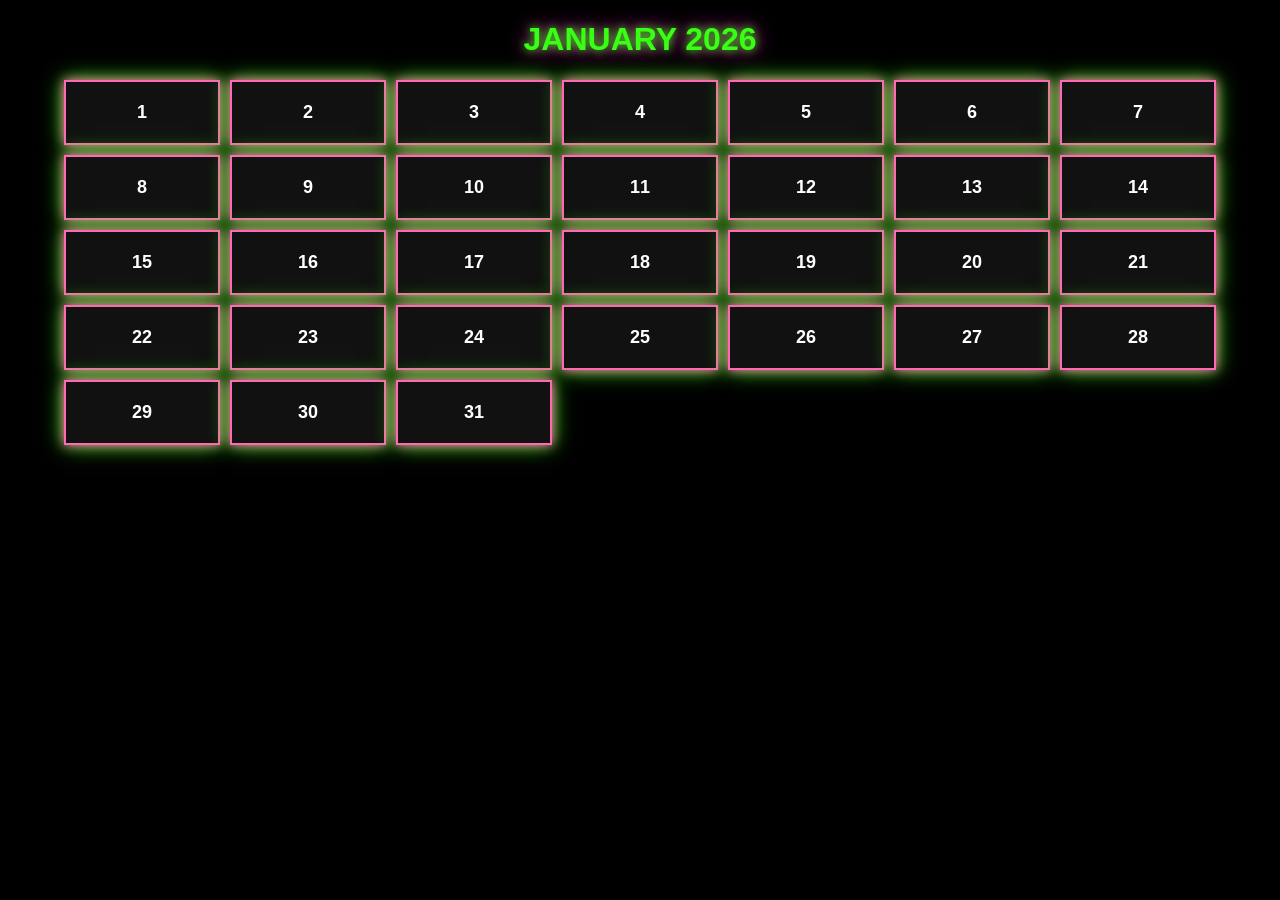
<file: calendar.html>
<!DOCTYPE html>
<html lang="en">
<head>
<meta charset="UTF-8">
<title>Calendar</title>
<link rel="stylesheet" href="calendar.css">
</head>

<body>

<div class="calendar">

    <h1>JANUARY 2026</h1>

    <div class="grid">



        <!--DAYS-->
        <div class="day" onclick="openNote(this)">1</div>
        <div class="day" onclick="openNote(this)">2</div>
        <div class="day" onclick="openNote(this)">3</div>
        <div class="day" onclick="openNote(this)">4</div>
        <div class="day" onclick="openNote(this)">5</div>
        <div class="day" onclick="openNote(this)">6</div>
        <div class="day" onclick="openNote(this)">7</div>
        <div class="day" onclick="openNote(this)">8</div>
        <div class="day" onclick="openNote(this)">9</div>
        <div class="day" onclick="openNote(this)">10</div>
        <div class="day" onclick="openNote(this)">11</div>
        <div class="day" onclick="openNote(this)">12</div>
        <div class="day" onclick="openNote(this)">13</div>
        <div class="day" onclick="openNote(this)">14</div>
        <div class="day" onclick="openNote(this)">15</div>
        <div class="day" onclick="openNote(this)">16</div>
        <div class="day" onclick="openNote(this)">17</div>
        <div class="day" onclick="openNote(this)">18</div>
        <div class="day" onclick="openNote(this)">19</div>
        <div class="day" onclick="openNote(this)">20</div>
        <div class="day" onclick="openNote(this)">21</div>
        <div class="day" onclick="openNote(this)">22</div>
        <div class="day" onclick="openNote(this)">23</div>
        <div class="day" onclick="openNote(this)">24</div>
        <div class="day" onclick="openNote(this)">25</div>
        <div class="day" onclick="openNote(this)">26</div>
        <div class="day" onclick="openNote(this)">27</div>
        <div class="day" onclick="openNote(this)">28</div>
        <div class="day" onclick="openNote(this)">29</div>
        <div class="day" onclick="openNote(this)">30</div>
        <div class="day" onclick="openNote(this)">31</div>

    </div>
</div>

<script src="calendar.js"></script>
</body>
</html>
</file>
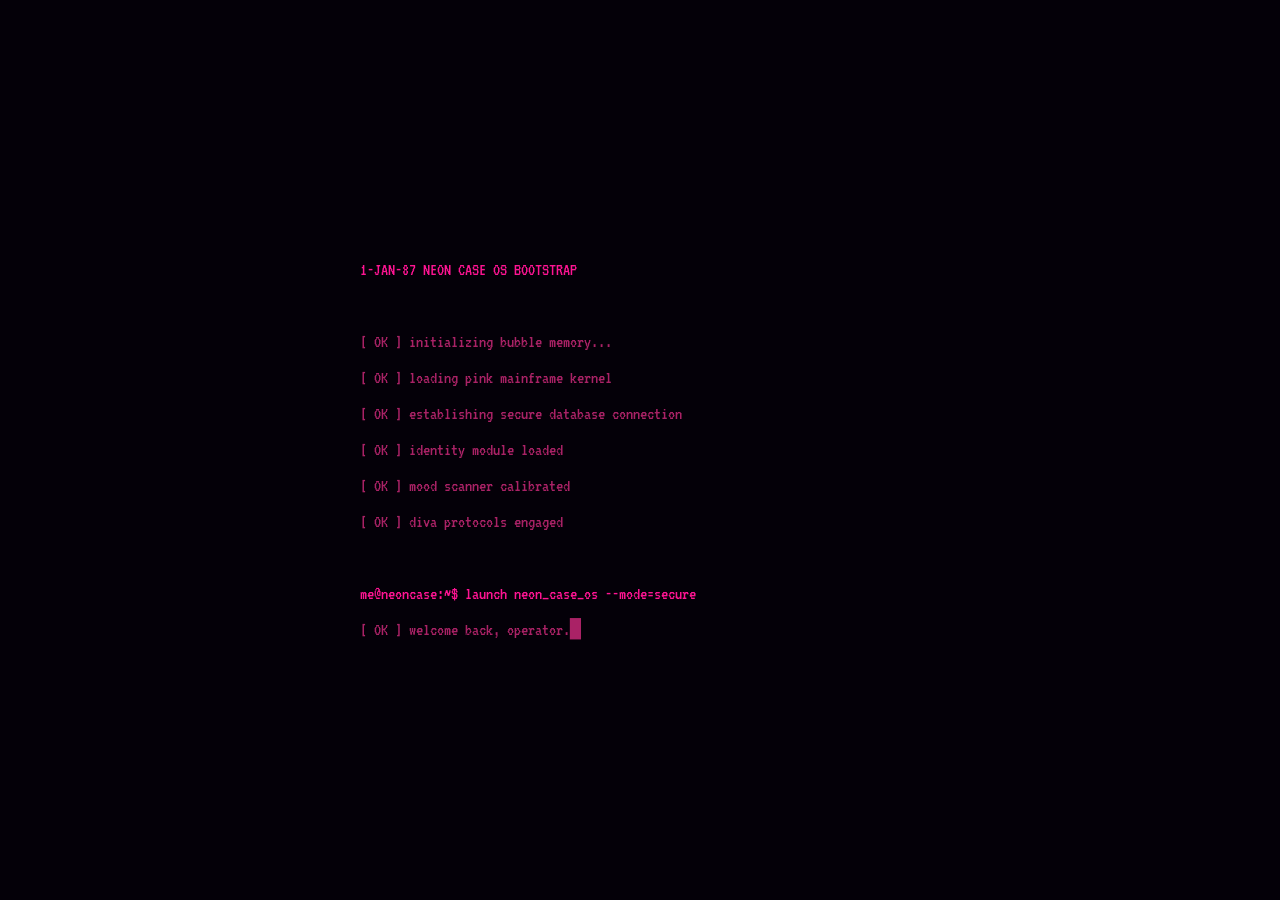
<file: casefiles.html>
<!DOCTYPE html>
<html lang="en">
<head>
<meta charset="UTF-8">
<meta name="viewport" content="width=device-width, initial-scale=1.0">
<title>NEON CASE OS</title>
<link href="https://fonts.googleapis.com/css2?family=Share+Tech+Mono&family=VT323&family=Orbitron:wght@700;900&display=swap" rel="stylesheet">
<link rel="stylesheet" href="casefiles.css">
</head>
<body>

<!-- BOOT -->
<div id="bootScreen">
  <div id="bootText"></div>
</div>

<!-- SCREEN 1: FORM -->
<div class="screen" id="formScreen">
  <div class="os-topbar">
    <span>NEON CASE OS &nbsp; 1-JAN-87 &nbsp; SECURE SYSTEM</span>
    <span id="osClock">00:00</span>
  </div>
  <div class="os-body">
    <div class="os-menubar">
      <span>File</span><span>Edit</span><span>View</span><span>System</span><span>Help</span>
    </div>
    <div class="os-content">
      <!-- file list -->
      <div class="os-list">
        <div class="os-list-header">
          <span>Field</span><span style="text-align:right">Status</span>
        </div>
        <div class="os-row" onclick="selectField('name')">
          <span class="os-row-left">Identity Name</span>
          <span class="os-row-right" id="status-name">Empty</span>
        </div>
        <div class="os-row" onclick="selectField('age')">
          <span class="os-row-left">Age</span>
          <span class="os-row-right" id="status-age">Empty</span>
        </div>
        <div class="os-row" onclick="selectField('nodetype')">
          <span class="os-row-left">Node Type</span>
          <span class="os-row-right" id="status-nodetype">Star Node</span>
        </div>
        <div class="os-row" onclick="selectField('mood')">
          <span class="os-row-left">Current Mood</span>
          <span class="os-row-right" id="status-mood">Empty</span>
        </div>
        <div class="os-row" onclick="selectField('beliefs')">
          <span class="os-row-left">Morally Grey Input</span>
          <span class="os-row-right" id="status-beliefs">Empty</span>
        </div>
        <div class="os-row" onclick="selectField('skill')">
          <span class="os-row-left">Skill Level</span>
          <span class="os-row-right" id="status-skill">5</span>
        </div>
        <div class="os-row" onclick="selectField('chaos')">
          <span class="os-row-left">Chaos Rating</span>
          <span class="os-row-right" id="status-chaos">5</span>
        </div>
        <div class="os-row" id="upload-row" onclick="doUpload()" style="margin-top:8px; border:1px solid var(--pink); background:var(--faint);">
          <span class="os-row-left">▶ UPLOAD TO SYSTEM</span>
          <span class="os-row-right">Run</span>
        </div>
      </div>

      <!-- sidebar inputs -->
      <div class="os-sidebar">
        <div class="os-sidebar-title">FIELD INPUT</div>

        <div id="input-name" class="field-input">
          <div class="os-sidebar-row"><span class="os-sidebar-key">Device</span><span style="font-size:15px;color:var(--muted)">Case Node</span></div>
          <div class="os-sidebar-row"><span class="os-sidebar-key">Subject</span><span style="font-size:15px;color:var(--muted)">Identity</span></div>
          <div class="os-sidebar-row" style="margin-top:8px;"><span class="os-sidebar-key">Name</span><input class="os-sidebar-val" id="nameVal" placeholder="enter..." oninput="updateStatus('name',this.value)" /></div>
        </div>

        <div id="input-age" class="field-input" style="display:none">
          <div class="os-sidebar-row"><span class="os-sidebar-key">Kind</span><span style="font-size:15px;color:var(--muted)">Integer</span></div>
          <div class="os-sidebar-row" style="margin-top:8px;"><span class="os-sidebar-key">Age</span><input class="os-sidebar-val" id="ageVal" type="number" placeholder="enter..." oninput="updateStatus('age',this.value)" /></div>
        </div>

        <div id="input-nodetype" class="field-input" style="display:none">
          <div class="os-sidebar-row"><span class="os-sidebar-key">Kind</span><span style="font-size:15px;color:var(--muted)">Enum</span></div>
          <div class="os-sidebar-row" style="margin-top:8px;"><span class="os-sidebar-key">Type</span>
            <select class="os-sidebar-val" id="nodetypeVal" onchange="updateStatus('nodetype',this.value)">
              <option value="STAR NODE">Star Node</option>
              <option value="ICON NODE">Icon Node</option>
              <option value="DIVA NODE">Diva Node</option>
            </select>
          </div>
        </div>

        <div id="input-mood" class="field-input" style="display:none">
          <div class="os-sidebar-row"><span class="os-sidebar-key">Kind</span><span style="font-size:15px;color:var(--muted)">String</span></div>
          <div class="os-sidebar-row" style="margin-top:8px;"><span class="os-sidebar-key">Mood</span><input class="os-sidebar-val" id="moodVal" placeholder="type mood..." oninput="updateStatus('mood',this.value)" /></div>
        </div>

        <div id="input-beliefs" class="field-input" style="display:none">
          <div class="os-sidebar-row"><span class="os-sidebar-key">Kind</span><span style="font-size:15px;color:var(--muted)">String</span></div>
          <div class="os-sidebar-row" style="margin-top:8px;"><span class="os-sidebar-key">Belief</span><input class="os-sidebar-val" id="beliefsVal" placeholder="enter..." oninput="updateStatus('beliefs',this.value)" /></div>
        </div>

        <div id="input-skill" class="field-input" style="display:none">
          <div class="os-sidebar-row"><span class="os-sidebar-key">Kind</span><span style="font-size:15px;color:var(--muted)">1–10</span></div>
          <div class="os-sidebar-row" style="margin-top:8px;"><span class="os-sidebar-key">Skill</span>
            <select class="os-sidebar-val" id="skillVal" onchange="updateStatus('skill',this.value)">
              <option>1</option><option>2</option><option>3</option><option>4</option>
              <option value="5" selected>5</option><option>6</option><option>7</option><option>8</option><option>9</option><option>10</option>
            </select>
          </div>
        </div>

        <div id="input-chaos" class="field-input" style="display:none">
          <div class="os-sidebar-row"><span class="os-sidebar-key">Kind</span><span style="font-size:15px;color:var(--muted)">1–10</span></div>
          <div class="os-sidebar-row" style="margin-top:8px;"><span class="os-sidebar-key">Chaos</span>
            <select class="os-sidebar-val" id="chaosVal" onchange="updateStatus('chaos',this.value)">
              <option>1</option><option>2</option><option>3</option><option>4</option>
              <option value="5" selected>5</option><option>6</option><option>7</option><option>8</option><option>9</option><option>10</option>
            </select>
          </div>
        </div>

        <div style="margin-top:14px; border-top:1px solid var(--dim); padding-top:10px;">
          <div class="os-pixel-preview">
            <canvas id="previewCanvas" width="80" height="80"></canvas>
            <div class="os-pixel-label">// PREVIEW</div>
          </div>
        </div>
      </div>
    </div>

    <div class="os-status">
      <span class="os-status-left">Select a field and confirm. Or press CODE-? for help</span>
      <button class="upload-btn" onclick="doUpload()">▶ UPLOAD TO SYSTEM</button>
    </div>
  </div>
</div>

<!-- SCREEN 2: PROFILE CARD -->
<div class="screen" id="profileScreen">
  <div class="card">
    <div class="card-topbar">
      <span>NEON CASE OS &nbsp;///&nbsp; CASE FILE</span>
      <button class="back-btn" onclick="goBack()">◀ BACK</button>
    </div>
    <div class="card-body">
      <!-- LEFT -->
      <div class="card-left">
        <div class="card-art">
          <canvas id="profileArt" width="160" height="160"></canvas>
        </div>
        <div class="card-art-label">
          <span>// PIXEL_ID</span>
          <span id="profileId">--</span>
        </div>
        <div class="card-badges">
          <div class="badge">
            <span class="badge-key">// SKILL_</span>
            <span class="dot-meter" id="skillDots"></span>
          </div>
          <div class="badge">
            <span class="badge-key">// CHAOS_</span>
            <span class="dot-meter" id="chaosDots"></span>
          </div>
          <div class="badge">
            <span class="badge-key">// NODE_</span>
            <span id="nodeDisplay" style="color:var(--pink);font-size:11px"></span>
          </div>
          <div class="badge">
            <span class="badge-key">// STATUS_</span>
            <span style="color:var(--bright);font-size:11px">ACTIVE</span>
          </div>
        </div>
      </div>
      <!-- RIGHT -->
      <div class="card-right">
        <div class="card-right-header">
          <div class="card-handle">// CASE_OPERATOR_PROFILE_</div>
          <div class="card-name" id="profileName">--</div>
          <div class="card-type-pill" id="profileType">--</div>
        </div>
        <div class="card-stats">
          <div class="stat-row">
            <div class="stat-key"><span class="sl">//</span>AGE_</div>
            <div class="stat-val" id="profileAge">--</div>
          </div>
          <div class="stat-row">
            <div class="stat-key"><span class="sl">//</span>CURRENT_MOOD_</div>
            <div class="stat-val" id="profileMood">--</div>
          </div>
          <div class="stat-row">
            <div class="stat-key"><span class="sl">//</span>BELIEF_STRING_</div>
            <div class="stat-val" id="profileBelief">--</div>
          </div>
          <div class="stat-row">
            <div class="stat-key"><span class="sl">//</span>CREATED_</div>
            <div class="stat-val" id="profileDate">--</div>
          </div>
        </div>
        <div class="card-big" id="profileBig">--</div>
        <div class="card-waveform" id="waveform"></div>
      </div>
    </div>
    <div class="card-footer">
      <span>NEON CASE OS &nbsp; // &nbsp; SECURE DATABASE ACTIVE</span>
      <span id="profileFooterDate">--</span>
    </div>
  </div>
</div>

<script src="casefiles.js"></script>
</body>
</html>
</file>
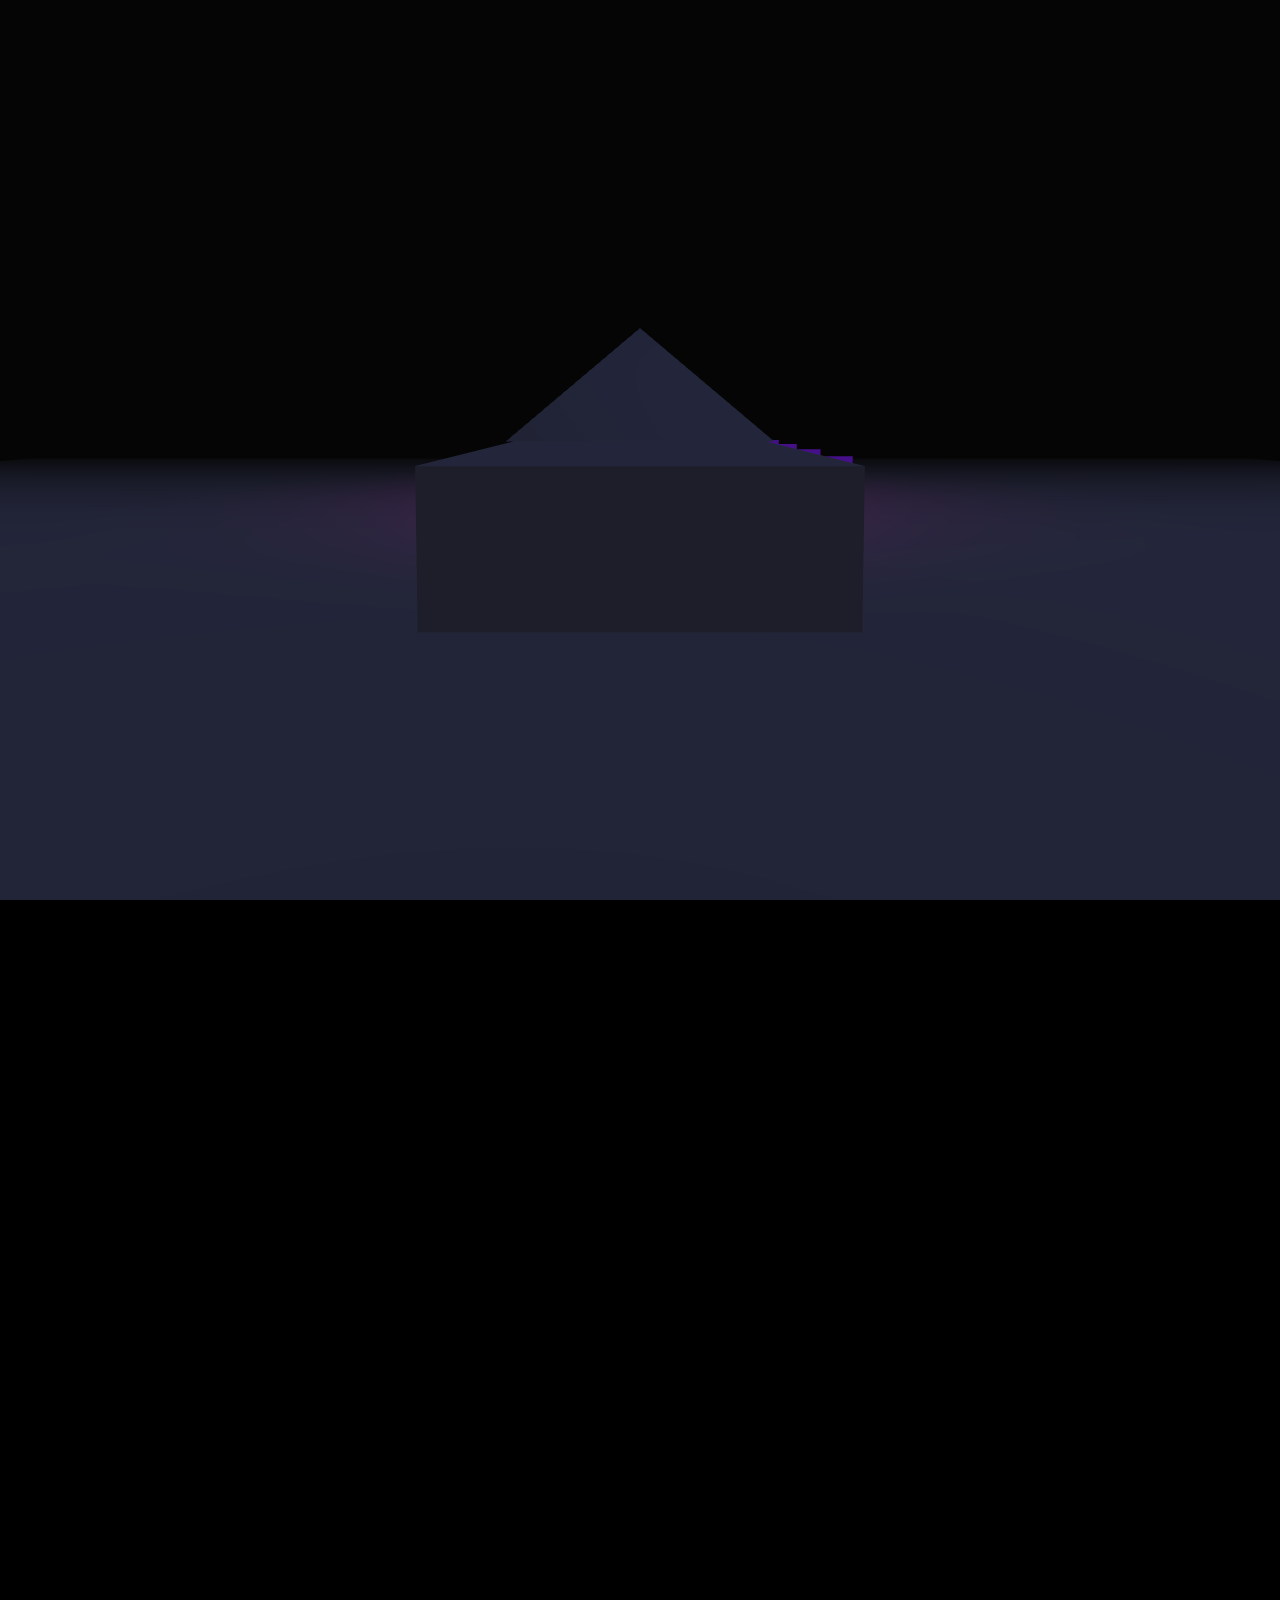
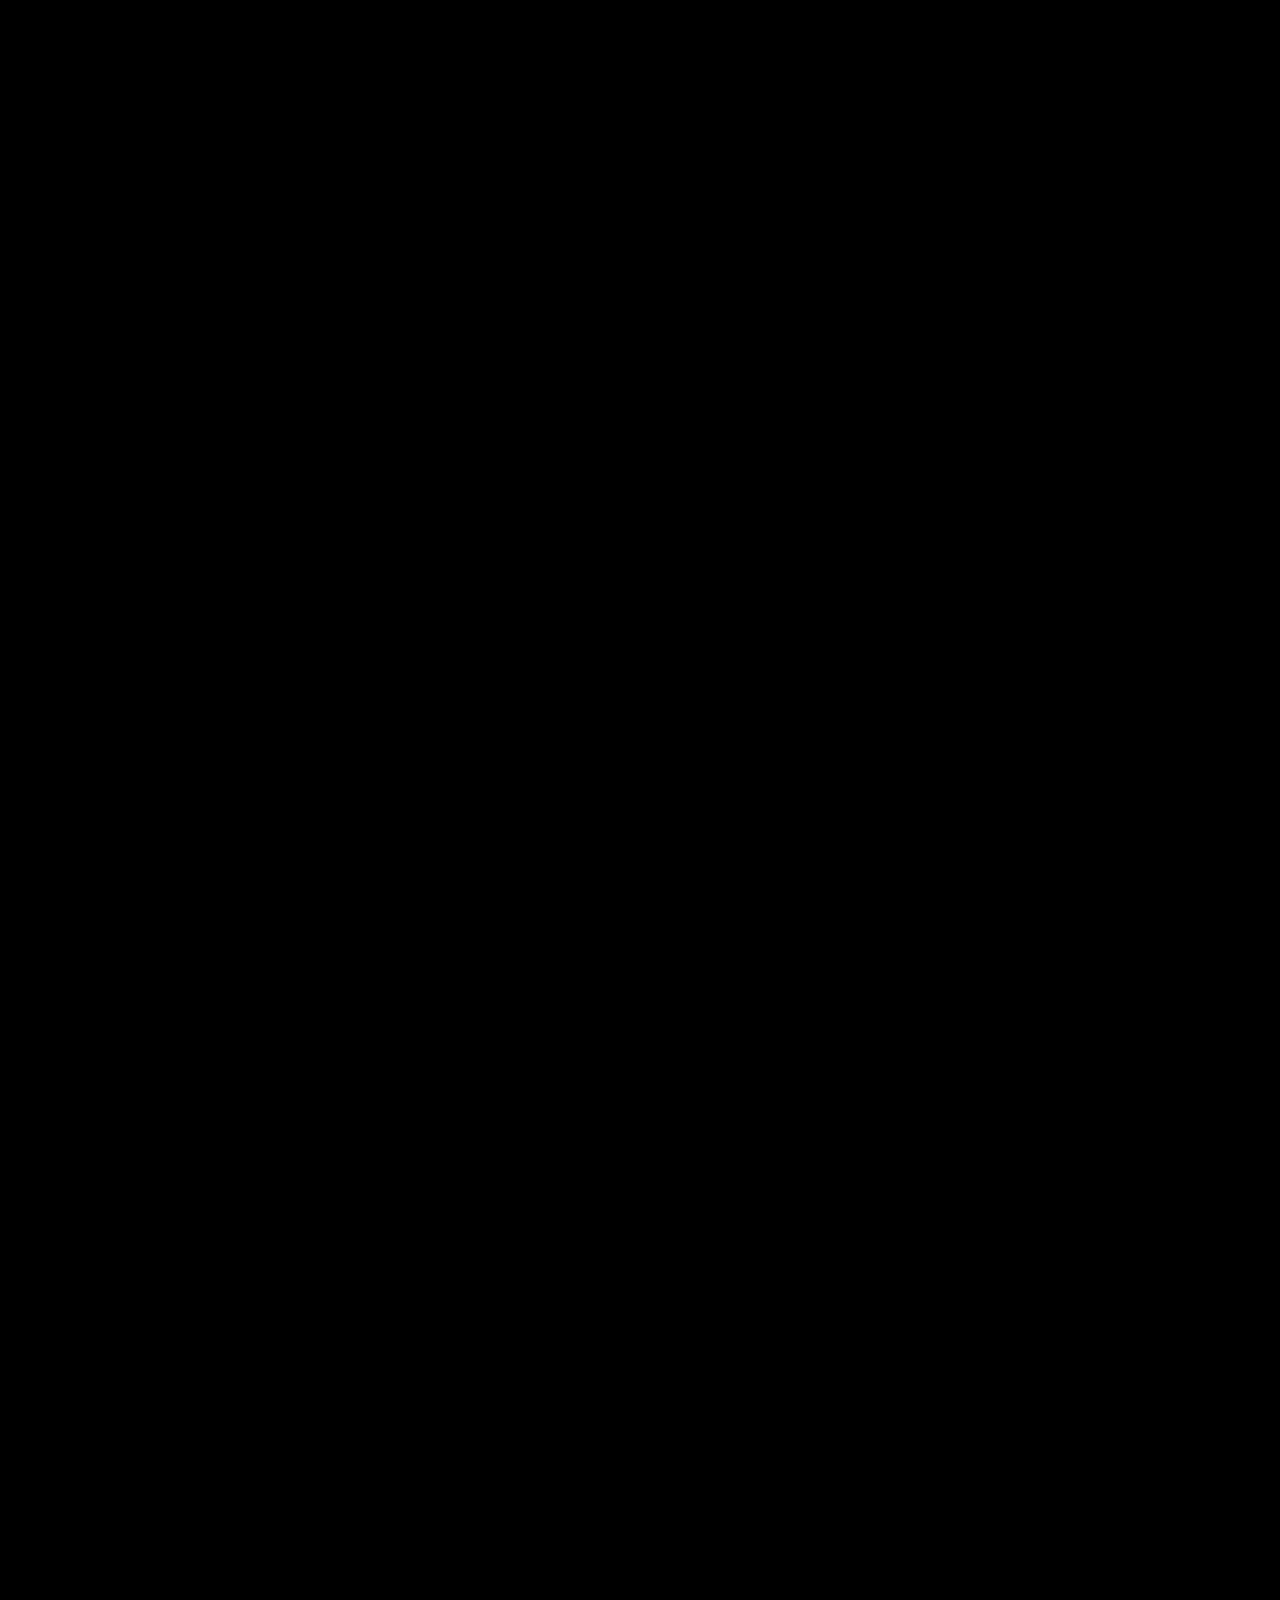
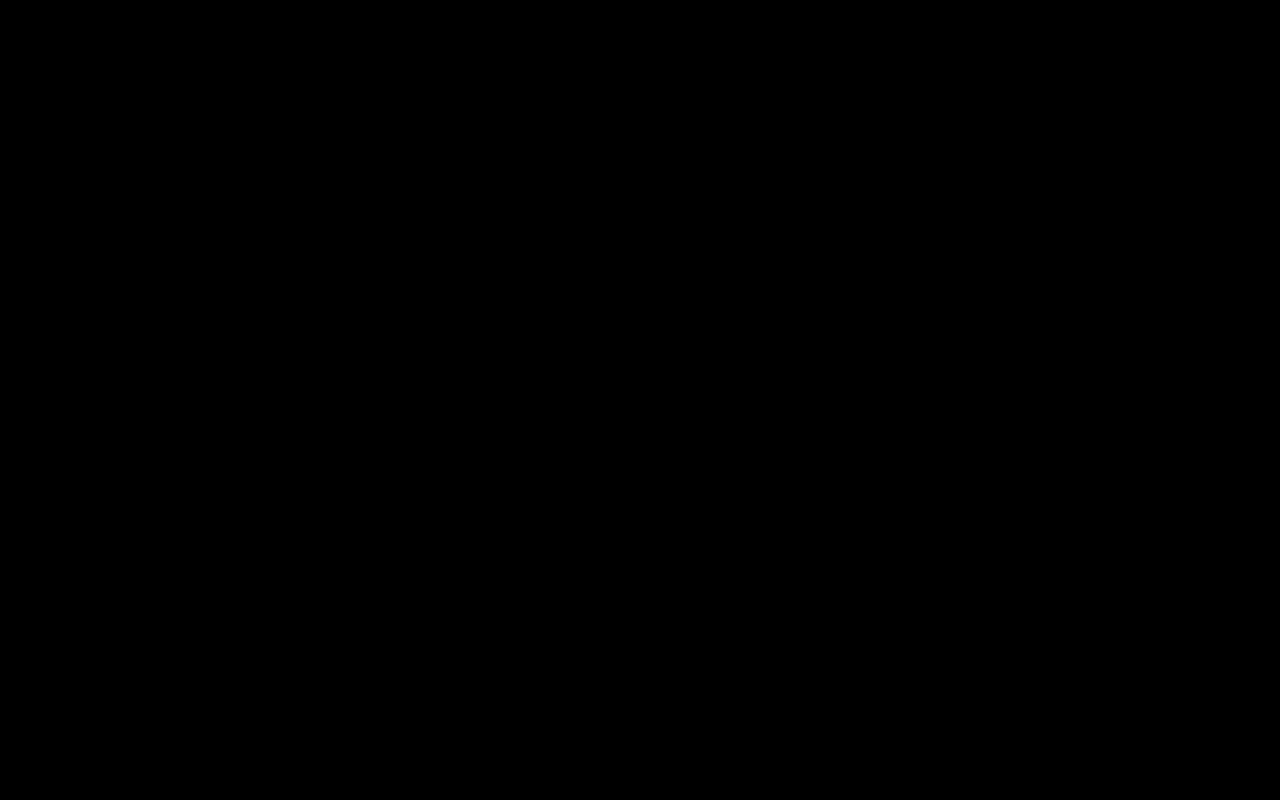
<file: council.html>
<!DOCTYPE html>
<html>
<head>
  <title>Church Experience</title>
  <style>
    body {
      margin: 0;
      height: 4000px;
      background: black;
    }
    canvas {
      position: fixed;
      top: 0;
      left: 0;
    }
  </style>
</head>
<body>

<!-- LOCAL THREE.JS -->
<script src="./three.js"></script>

<script>
// SCENE
const scene = new THREE.Scene();
scene.background = new THREE.Color(0x050505);
scene.fog = new THREE.Fog(0x050505, 20, 80);

// CAMERA
const camera = new THREE.PerspectiveCamera(
  60,
  window.innerWidth / window.innerHeight,
  0.1,
  1000
);

// RENDERER
const renderer = new THREE.WebGLRenderer({ antialias: true });
renderer.setSize(window.innerWidth, window.innerHeight);
document.body.appendChild(renderer.domElement);

// LIGHTING (balanced cinematic)
const ambient = new THREE.AmbientLight(0xffffff, 0.4);
scene.add(ambient);

const moonLight = new THREE.DirectionalLight(0x8899ff, 1);
moonLight.position.set(5, 10, 5);
scene.add(moonLight);

const altarLight = new THREE.PointLight(0xff00ff, 3, 25);
altarLight.position.set(0, 3, -25);
scene.add(altarLight);

// MATERIALS
const stoneMaterial = new THREE.MeshStandardMaterial({
  color: 0x2a2a2a,
  roughness: 0.95,
  metalness: 0.1
});

const glowMaterial = new THREE.MeshStandardMaterial({
  color: 0x111111,
  emissive: 0x5500aa,
  emissiveIntensity: 0.6
});

// FLOOR
const floor = new THREE.Mesh(
  new THREE.PlaneGeometry(100, 100),
  stoneMaterial
);
floor.rotation.x = -Math.PI / 2;
scene.add(floor);

// CHURCH BODY
const church = new THREE.Mesh(
  new THREE.BoxGeometry(8, 6, 30),
  stoneMaterial
);
church.position.z = -15;
scene.add(church);

// ROOF
const roof = new THREE.Mesh(
  new THREE.ConeGeometry(6, 4, 4),
  stoneMaterial
);
roof.position.set(0, 5, -15);
roof.rotation.y = Math.PI / 4;
scene.add(roof);

// GLOWING WINDOWS
for (let i = -4; i <= 4; i++) {
  const win = new THREE.Mesh(
    new THREE.PlaneGeometry(1, 2),
    glowMaterial
  );
  win.position.set(4.1, 2, -15 + i * 3);
  scene.add(win);
}

// ALTAR
const altar = new THREE.Mesh(
  new THREE.BoxGeometry(3, 2, 1),
  glowMaterial
);
altar.position.set(0, 1, -25);
scene.add(altar);

// TAROT CARDS
const cards = [];
const radius = 4;

for (let i = 0; i < 6; i++) {
  const card = new THREE.Mesh(
    new THREE.PlaneGeometry(1.5, 2),
    new THREE.MeshStandardMaterial({
      color: 0xffffff,
      emissive: 0x5500ff,
      emissiveIntensity: 0.6
    })
  );
  scene.add(card);
  cards.push(card);
}

// CLICK INTERACTION
const raycaster = new THREE.Raycaster();
const mouse = new THREE.Vector2();

window.addEventListener("click", (event) => {
  mouse.x = (event.clientX / window.innerWidth) * 2 - 1;
  mouse.y = -(event.clientY / window.innerHeight) * 2 + 1;

  raycaster.setFromCamera(mouse, camera);
  const intersects = raycaster.intersectObjects(cards);

  if (intersects.length > 0) {
    intersects[0].object.material.emissive.set(0xff0000);
  }
});

// SMOOTH SCROLL CAMERA
let targetZ = 20;
let currentZ = 20;

window.addEventListener("scroll", () => {
  const maxScroll = document.body.scrollHeight - window.innerHeight;
  const scrollProgress = window.scrollY / maxScroll;

  // smooth journey from outside → inside → altar
  targetZ = 20 - scrollProgress * 45;
});

// START POSITION
camera.position.set(0, 4, 20);

// ANIMATION
function animate() {
  requestAnimationFrame(animate);
  currentZ = Math.max(-25, Math.min(20, currentZ));
camera.position.z = currentZ;

  // smooth camera movement
  currentZ += (targetZ - currentZ) * 0.05;
  camera.position.z = currentZ;

  // always look toward altar
  camera.lookAt(0, 2, -25);

  // ORBIT CARDS
  const time = Date.now() * 0.001;

  cards.forEach((card, i) => {
    const angle = time + (i / cards.length) * Math.PI * 2;

    card.position.x = Math.cos(angle) * radius;
    card.position.z = -25 + Math.sin(angle) * radius;
    card.position.y = 2;

    card.lookAt(camera.position);
  });

  renderer.render(scene, camera);
}
animate();

// RESIZE FIX
window.addEventListener("resize", () => {
  camera.aspect = window.innerWidth / window.innerHeight;
  camera.updateProjectionMatrix();
  renderer.setSize(window.innerWidth, window.innerHeight);
});
</script>

</body>
</html>
</file>
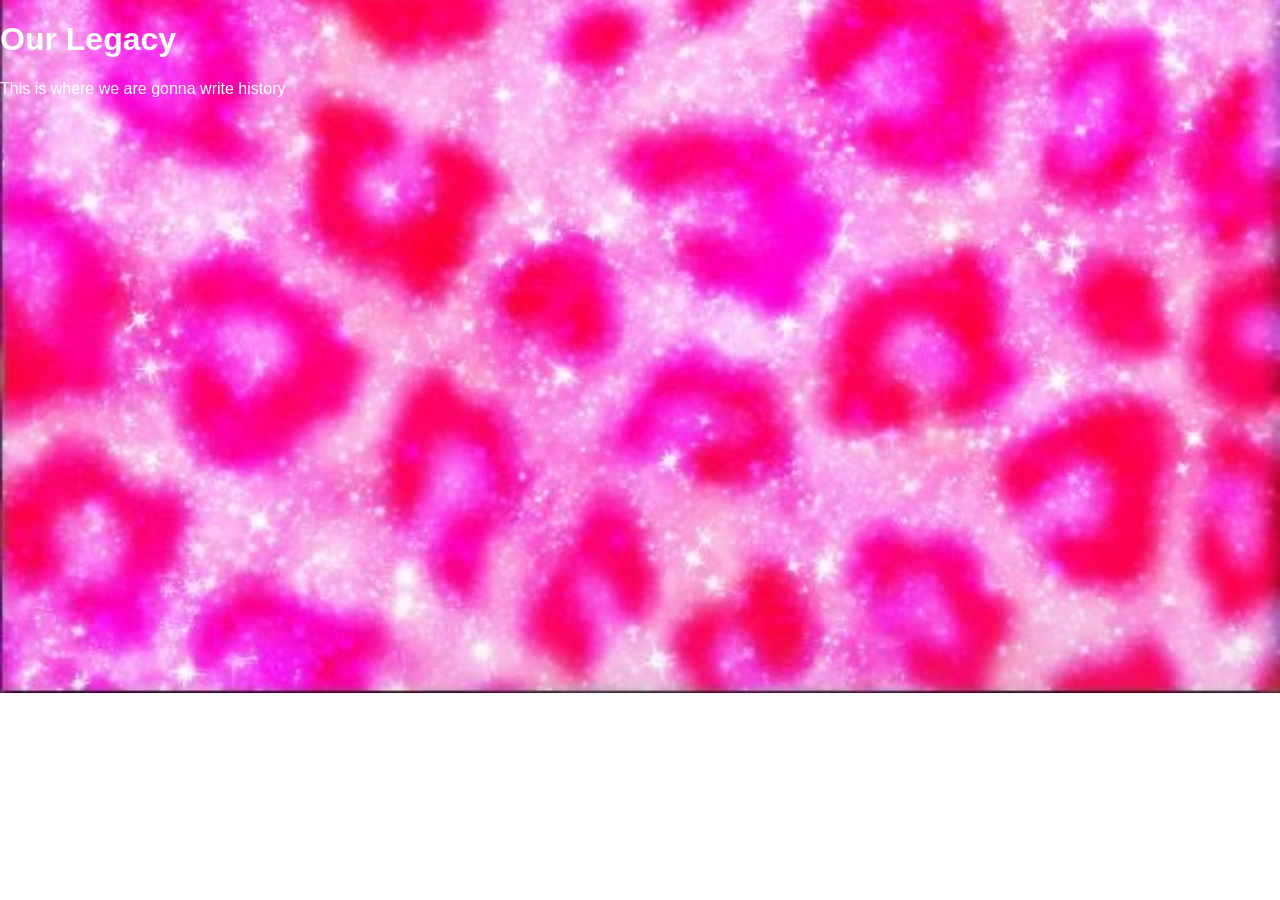
<file: legacy.html>
<!DOCTYPE html>
<html>
<head>
    <title>Legacy</title>
    <link rel="stylesheet" href="style.css">
</head>

<body>
    <h1>Our Legacy</h1>
    <p>This is where we are gonna write history</p>
</body>
</html>
</file>
<file: calendar.css>
body {
    margin: 0;
    font-family: Arial, Helvetica, sans-serif;
    background: black;
    color: white;
    text-align: center;
}

h1{
    color: #39ff14;
    text-shadow: 0 0 10px #39ff14,
    0 0 20px #ff00cc;
}

.calendar {
    width: 90%;
    margin: auto;
}

.grid {
    display: grid;
    grid-template-columns: repeat(7, 1fr);
    gap: 10px;
    margin-top: 20px;
}

.day {
    background: #111;
    border: 2px solid hotpink;
    padding: 20px;
    cursor: pointer;

    font-weight: bold;
    font-size: 18px;

    box-shadow:
    0 0 10px hotpink,
    0 0 20px #39ff14;

    transition: 0.2;
}

.day:hover {
    transform: scale(1.1);
    background: hotpink;
    color: black;
}
</file>
<file: casefiles.css>
*, *::before, *::after { margin:0; padding:0; box-sizing:border-box; }

:root {
  --pink:#ff1493; --hot:#ff007f; --bright:#ff69b4;
  --dim:rgba(255,20,147,0.35); --faint:rgba(255,20,147,0.1);
  --muted:#cc4488; --bg:#040008; --bg2:#0a0012;
}

body {
  background:var(--bg);
  font-family:'VT323',monospace;
  color:var(--pink);
  min-height:100vh;
  display:flex;
  image-rendering:pixelated;
}

body::after {
  content:'';
  position:fixed;
  inset:0;
  pointer-events:none;
  background:repeating-linear-gradient(0deg,transparent,transparent 2px,rgba(255,20,147,0.025) 2px,rgba(255,20,147,0.025) 3px);
}

/* SCREEN SYSTEM */
.screen { display:none; flex:1; }
.screen.active { display:flex; }

/* ── BOOT ── */
#bootScreen {
  position:fixed; inset:0; background:var(--bg);
  display:flex; align-items:center; justify-content:center;
  z-index:500; transition:opacity 0.6s;
}
#bootScreen.fade { opacity:0; pointer-events:none; }
#bootText { font-size:18px; line-height:2; max-width:560px; width:90%; }
#bootText span { display:block; opacity:0; animation:show 0.05s forwards; }
#bootText .ok  { color:#aa2266; }
@keyframes show { to{opacity:1} }

/* ── SCREENS ── */
.screen { display:none; flex:1; flex-direction:column; opacity:0; transition:opacity 0.4s; }
.screen.active { display:flex; }
.screen.visible { opacity:1; }

/* ══════════════════════════════
   SCREEN 1 — FORM (90s OS style)
   ══════════════════════════════ */
#formScreen {
  padding:0;
}
.os-topbar {
  background:var(--pink);
  color:var(--bg);
  font-family:'VT323',monospace;
  font-size:18px;
  padding:4px 12px;
  display:flex; justify-content:space-between;
  letter-spacing:1px;
}
.os-body {
  display:flex; flex-direction:column; flex:1;
  border:2px solid var(--pink);
  margin:6px;
}
.os-menubar {
  border-bottom:1px solid var(--pink);
  padding:3px 8px;
  font-size:17px;
  display:flex; gap:24px; color:var(--bright);
}
.os-menubar span { cursor:default; }
.os-menubar span:first-child { text-decoration:underline; color:var(--pink); }

.os-content {
  display:grid; grid-template-columns:1fr 220px;
  flex:1;
}
.os-list {
  border-right:1px solid var(--pink);
  overflow:hidden;
}
.os-list-header {
  display:grid; grid-template-columns:1fr 100px;
  border-bottom:1px solid var(--pink);
  padding:2px 8px;
  font-size:15px; color:var(--muted);
}
.os-row {
  display:grid; grid-template-columns:1fr 100px;
  padding:1px 8px;
  font-size:18px;
  border-bottom:1px solid rgba(255,20,147,0.12);
  cursor:pointer;
  transition:background 0.05s;
  align-items:center; min-height:30px;
}
.os-row.selected {
  background:var(--pink); color:var(--bg);
}
.os-row.selected .os-row-right { color:var(--bg); }
.os-row-left  { overflow:hidden; white-space:nowrap; }
.os-row-right { text-align:right; font-size:16px; color:var(--muted); }

.os-sidebar {
  padding:10px 10px;
  font-size:17px;
  border-left:1px solid var(--pink);
}
.os-sidebar-title { color:var(--muted); font-size:15px; margin-bottom:6px; border-bottom:1px solid var(--dim); padding-bottom:4px; }
.os-sidebar-row { display:grid; grid-template-columns:72px 1fr; margin-bottom:4px; align-items:start; }
.os-sidebar-key { color:var(--muted); font-size:15px; }
.os-sidebar-val {
  background:var(--bg2);
  border:1px solid var(--pink);
  color:var(--pink);
  font-family:'VT323',monospace;
  font-size:17px;
  padding:1px 5px;
  width:100%;
  outline:none;
}
.os-sidebar-val:focus { background:rgba(255,20,147,0.15); }
.os-sidebar-val option { background:var(--bg); color:var(--pink); }

.os-status {
  border-top:1px solid var(--pink);
  padding:4px 10px;
  font-size:16px; color:var(--bright);
  display:flex; justify-content:space-between;
}
.os-status-left { color:var(--muted); }

.upload-btn {
  background:var(--pink); color:var(--bg);
  font-family:'VT323',monospace; font-size:20px;
  border:none; padding:6px 20px;
  cursor:pointer; letter-spacing:2px;
  transition:background 0.1s;
}
.upload-btn:hover { background:var(--bright); }

/* pixel art canvas area in form */
.os-pixel-preview {
  border-top:1px solid var(--dim);
  padding:6px 8px; text-align:center;
}
.os-pixel-preview canvas { image-rendering:pixelated; }
.os-pixel-label { font-size:14px; color:var(--muted); margin-top:3px; }

/* ══════════════════════════════
   SCREEN 2 — PROFILE CARD
   ══════════════════════════════ */
#profileScreen {
  padding:12px;
  font-family:'Share Tech Mono',monospace;
}
.card {
  border:1px solid var(--pink);
  box-shadow:0 0 24px var(--dim), inset 0 0 24px rgba(255,20,147,0.03);
  background:var(--bg2);
  display:grid;
  grid-template-rows:auto 1fr auto;
  height:calc(100vh - 50px);
}
.card-topbar {
  background:var(--pink); color:var(--bg);
  font-family:'Orbitron',monospace;
  font-size:10px; font-weight:900;
  letter-spacing:3px;
  padding:7px 16px;
  display:flex; justify-content:space-between; align-items:center;
}
.card-body {
  display:grid;
  grid-template-columns:240px 1fr;
  overflow:hidden;
}
.card-left {
  border-right:1px solid var(--dim);
  display:flex; flex-direction:column;
}
.card-art {
  border-bottom:1px solid var(--dim);
  display:flex; align-items:center; justify-content:center;
  padding:16px; background:var(--bg);
  position:relative; overflow:hidden;
}
.card-art::before {
  content:''; position:absolute; inset:0;
  background:repeating-linear-gradient(0deg,transparent,transparent 3px,rgba(255,20,147,0.04) 3px,rgba(255,20,147,0.04) 4px);
}
.card-art canvas { image-rendering:pixelated; position:relative; z-index:1; }

.card-art-label {
  border-bottom:1px solid var(--dim);
  padding:6px 12px; font-size:11px; color:var(--muted);
  font-family:'Share Tech Mono',monospace;
  display:flex; justify-content:space-between;
}
.card-badges {
  padding:12px;
  display:flex; flex-direction:column; gap:8px; flex:1;
}
.badge {
  border:1px solid var(--dim);
  padding:5px 10px;
  font-size:11px; color:var(--bright);
  display:flex; justify-content:space-between;
  background:var(--faint);
}
.badge-key { color:var(--muted); }

/* dot meter */
.dot-meter { display:flex; gap:3px; align-items:center; }
.dot-on  { color:var(--pink); }
.dot-off { color:rgba(255,20,147,0.2); }

.card-right {
  display:flex; flex-direction:column;
}
.card-right-header {
  border-bottom:1px solid var(--dim);
  padding:14px 20px 10px;
}
.card-handle {
  font-family:'Orbitron',monospace;
  font-size:9px; font-weight:700;
  letter-spacing:2px; color:var(--muted);
  margin-bottom:4px;
}
.card-name {
  font-family:'Orbitron',monospace;
  font-size:22px; font-weight:900;
  color:var(--pink);
  text-shadow:0 0 20px var(--dim);
  letter-spacing:2px;
  word-break:break-all;
  line-height:1.1;
}
.card-type-pill {
  display:inline-block;
  background:var(--pink);
  color:var(--bg);
  font-family:'Orbitron',monospace;
  font-size:8px; font-weight:700;
  letter-spacing:3px;
  padding:3px 10px;
  margin-top:8px;
}

.card-stats {
  flex:1; padding:0;
}
.stat-row {
  display:grid; grid-template-columns:170px 1fr;
  border-bottom:1px solid var(--faint);
  align-items:center; min-height:38px;
}
.stat-key {
  padding:0 16px;
  font-size:11px; color:var(--muted);
  letter-spacing:1px; border-right:1px solid var(--faint);
}
.stat-key .sl { color:var(--pink); }
.stat-val {
  padding:0 16px;
  font-size:13px; color:var(--bright);
  letter-spacing:1px;
}

.card-big {
  border-top:1px solid var(--dim);
  padding:10px 20px;
  font-family:'Orbitron',monospace;
  font-size:36px; font-weight:900;
  color:var(--pink);
  text-shadow:0 0 30px var(--dim);
  letter-spacing:4px;
  text-align:center;
  word-break:break-all;
  line-height:1;
  text-transform:uppercase;
}

.card-waveform {
  border-top:1px solid var(--dim);
  padding:8px 16px;
  display:flex; align-items:center; gap:3px; justify-content:center;
}
.wave-bar {
  background:var(--pink);
  width:3px;
  opacity:0.7;
  animation:wave 1.2s ease-in-out infinite;
}

@keyframes wave {
  0%,100%{transform:scaleY(0.3)} 50%{transform:scaleY(1)}
}

.card-footer {
  border-top:1px solid var(--dim);
  padding:7px 16px;
  font-size:10px; color:var(--muted);
  display:flex; justify-content:space-between;
  font-family:'Share Tech Mono',monospace;
  letter-spacing:1px;
}

.back-btn {
  background:transparent; color:var(--muted);
  font-family:'VT323',monospace; font-size:16px;
  border:1px solid var(--dim); padding:3px 12px;
  cursor:pointer; letter-spacing:1px;
  transition:color 0.1s, border-color 0.1s;
}
.back-btn:hover { color:var(--pink); border-color:var(--pink); }

.cursor::after { content:'█'; animation:cur 0.9s step-end infinite; }
@keyframes cur { 50%{opacity:0} }
</file>
<file: style.css>
body {
    margin: 0;
    background: url("leopard.jpg");
    background-size: cover;
    background-position: center;
    background-repeat: no-repeat;
    font-family: Arial, sans-serif;
    color: white;
    cursor: url("molecule.png") 16 16, auto;
}

/* CENTERED PAGE */
.page {
    width: 900px;
    margin: auto;
    background: black;
}

/* HEADER */
.header {
    padding: 15px;
    margin-bottom: 10px;
}

.logo {
    font-size: 38px;
    font-weight: bold;
}

.subtitle {
    font-size: 14px;
    color: #ccc;
    margin-top: 5px;
}

/* NAV */
.nav {
    background: rgb(250, 45, 155);
    color: black;
    padding: 6px;
    text-align: center;
    font-size: 13px;
    font-weight: bold;
    margin-top: 5px;
}

/* MAIN LAYOUT */
.main {
    display: flex;
}

.left {
    width: 35%;
    padding: 10px;
}

.right {
    width: 65%;
    padding: 10px;
}

/* PROFILE */
.profile {
    width: 100%;
    border: 3px solid rgb(244, 120, 196);
}

.handle {
    font-weight: bold;
    margin-bottom: 10px;
}

.bio {
    margin-top: 10px;
    font-size: 13px;
}

.online {
    color: lime;
    font-size: 12px;
    margin: 5px 0;
}

.text-block {
    font-size: 13px;
    margin-top: 10px;
}

/* BOX SYSTEM */
.box {
    border: 3px solid rgb(141, 24, 71);
    margin-top: 12px;
    background: #111;
}

.box-header {
    background: rgb(255, 145, 240);
    color: black;
    font-size: 13px;
    padding: 4px;
    font-weight: bold;
}

/* LOGIN */
.login {
    padding: 10px;
    font-size: 12px;
}

.login input {
    width: 95%;
    margin: 4px 0;
    padding: 4px;
}

/* MOOD */
.mood-img {
    width: 100%;
}

/* GRID */
.grid {
    display: grid;
    grid-template-columns: repeat(4, 1fr);
    gap: 5px;
    padding: 8px;
}

.grid img {
    width: 100%;
    border: 2px solid pink;
}

.grid p {
    font-size: 10px;
    margin: 0;
    text-align: center;
}

/* MUSIC */
.artists {
    font-size: 11px;
    padding: 8px;
}

/* IMAGE */
.big-img {
    width: 100%;
    margin-top: 10px;
}

/* LOCATION */
.location {
    padding: 10px;
    font-size: 12px;
}

/*Navigation 2*/

.nav a {
    color: black;
    text-decoration: none;
    font-weight: bold;
    margin: 0 5px;
}

.nav a:hover {
    text-decoration: underline;
}

.comment-section {
    display: flex;
    flex-direction: column;
    gap: 8px;
}

.comment-section input {
    padding: 8px;
    border: 1px solid hotpink;
    background: #fff0f6;
    font-family: Arial;
}

.comment-section button {
    background: hotpink;
    color: white;
    border: none;
    padding: 6px;
    cursor: pointer;
}

.comment {
    background: rgb(10, 0, 6);
    border: 1px solid pink;
    padding: 8px;
    font-size: 13px;
    display: flex;
    flex-direction: column;
    gap: 5px;
}

.comment-header {
    font-size: 12px;
    color: deeppink;
    display: flex;
    justify-content: space-between;
}

.like-btn {
    cursor: pointer;
    user-select: none;

    display: inline-flex;
    align-items: center;
    gap: 4px;

    padding: 4px 8px;
    border-radius: 999px;

    background: #ffe6f2;
    border: 1px solid hotpink;

    font-size: 12px;
    color: hotpink;

    transition: all 0.2s ease;
}

/* hover effect */
.like-btn:hover {
    background: hotpink;
    color: white;
    transform: scale(1.05);
}

/* when clicked animation (optional visual pop) */
.like-btn:active {
    transform: scale(0.95);
}

.glitter-heart {
    position: fixed;
    pointer-events: none;
    font-size: 16px;
    animation: floatUp 1s ease-out forwards;
    z-index: 9999;
}

@keyframes floatUp {
    0% {
        transform: translateY(0) scale(1);
        opacity: 1;
    }
    100% {
        transform: translateY(-80px) scale(1.6);
        opacity: 0;
    }
}

.blinkie-grid {
    display: flex;
    flex-direction: column;
    gap: 8px;
}

.blinkie-grid img {
    width: 100%;      /* fills the box */
    height: auto;     /* keeps aspect ratio */
    display: block;   /* removes tiny gaps */

    image-rendering: pixelated;
    border: 1px solid hotpink;
    background: white;
    box-shadow: 0 0 6px hotpink;
}

.blinkie-grid img:hover {
    transform: scale(1.1);
    box-shadow: 0 0 8px hotpink;
    transition: 0.2s;
}

.subtitle marquee {
    color: #39ff14; /* neon green */
    font-weight: bold;
    font-size: 16px;

    text-shadow:
        0 0 5px #39ff14,
        0 0 10px #39ff14,
        0 0 20px #00ff00;

    letter-spacing: 1px;
}

.sparkle {
    position: fixed;
    pointer-events: none;
    font-size: 14px;
    animation: sparkleFade 0.8s linear forwards;
    z-index: 9999;
}

@keyframes sparkleFade {
    0% {
        transform: scale(1) translateY(0);
        opacity: 1;
    }
    100% {
        transform: scale(0.5) translateY(-20px);
        opacity: 0;
    }
}

.bio {
    color: hotpink;
    text-align: center;
    font-weight: bold;
    line-height: 1.6;

    text-shadow:
        0 0 5px hotpink,
        0 0 10px pink;

    letter-spacing: 1px;
}
</file>
